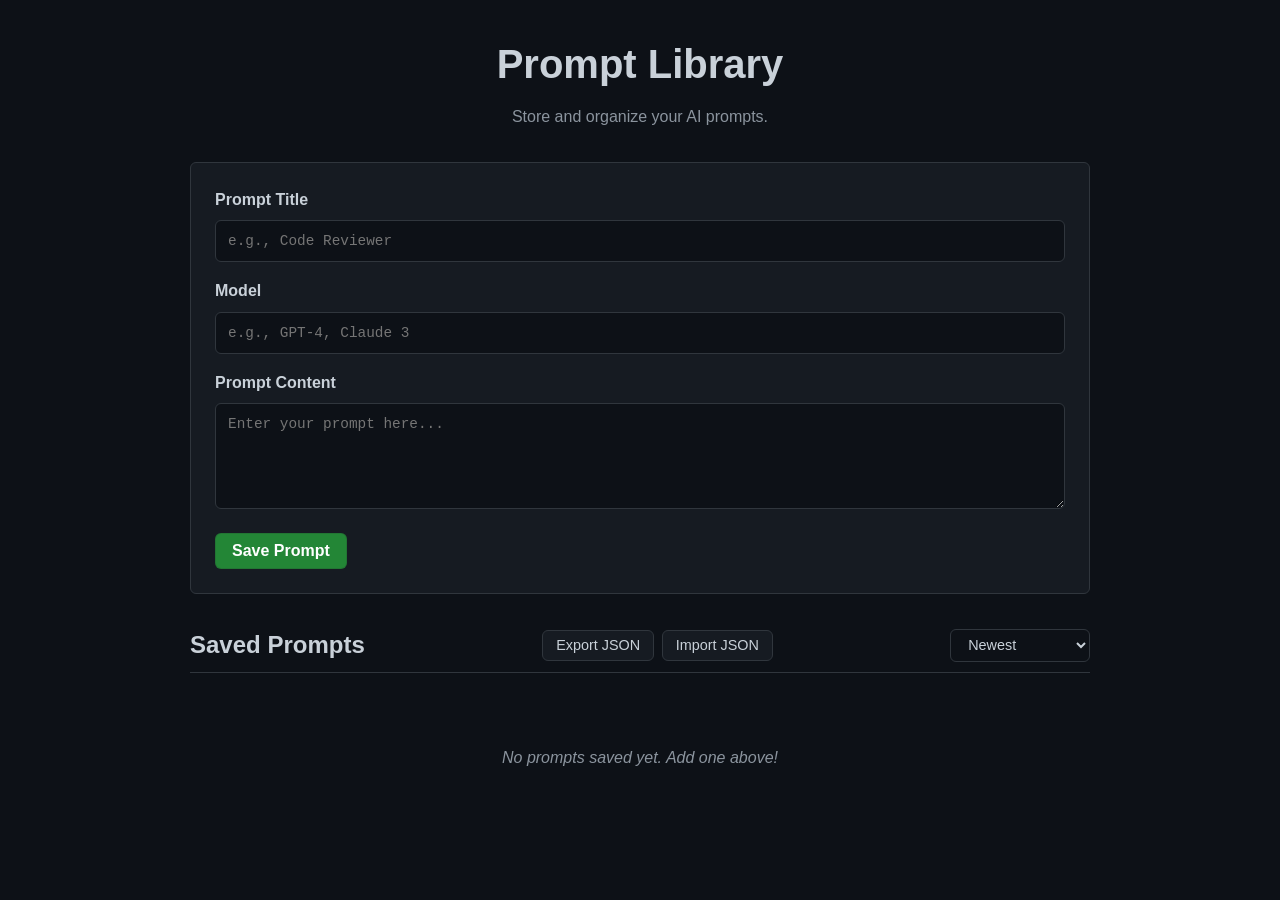
<file: index.html>
<!DOCTYPE html>
<html lang="en">
<head>
    <meta charset="UTF-8">
    <meta name="viewport" content="width=device-width, initial-scale=1.0">
    <title>Prompt Library</title>
    <link rel="stylesheet" href="style.css">
</head>
<body>
    <div class="container">
        <header>
            <h1>Prompt Library</h1>
            <p>Store and organize your AI prompts.</p>
        </header>

        <section class="add-prompt-section">
            <form id="promptForm">
                <div class="form-group">
                    <label for="title">Prompt Title</label>
                    <input type="text" id="title" name="title" placeholder="e.g., Code Reviewer" required>
                </div>
                <div class="form-group">
                    <label for="model">Model</label>
                    <input type="text" id="model" name="model" placeholder="e.g., GPT-4, Claude 3" required maxlength="100">
                </div>
                <div class="form-group">
                    <label for="content">Prompt Content</label>
                    <textarea id="content" name="content" placeholder="Enter your prompt here..." rows="5" required></textarea>
                </div>
                <button type="submit" class="btn-primary">Save Prompt</button>
            </form>
        </section>

        <section class="prompt-list-section">
            <div class="list-header">
                <h2>Saved Prompts</h2>
                <div class="actions-container">
                    <button id="exportBtn" class="btn-secondary">Export JSON</button>
                    <button id="importBtn" class="btn-secondary">Import JSON</button>
                    <input type="file" id="importFile" accept=".json" style="display: none;">
                </div>
                <div class="filter-container">
                    <select id="sortBy" class="sort-select">
                        <option value="newest">Newest</option>
                        <option value="rating">Highest Rated</option>
                    </select>
                </div>
            </div>
            <div id="promptList" class="prompt-grid">
                <!-- Prompts will be injected here by JavaScript -->
            </div>
        </section>
    </div>
    <script src="script.js"></script>
</body>
</html>
</file>
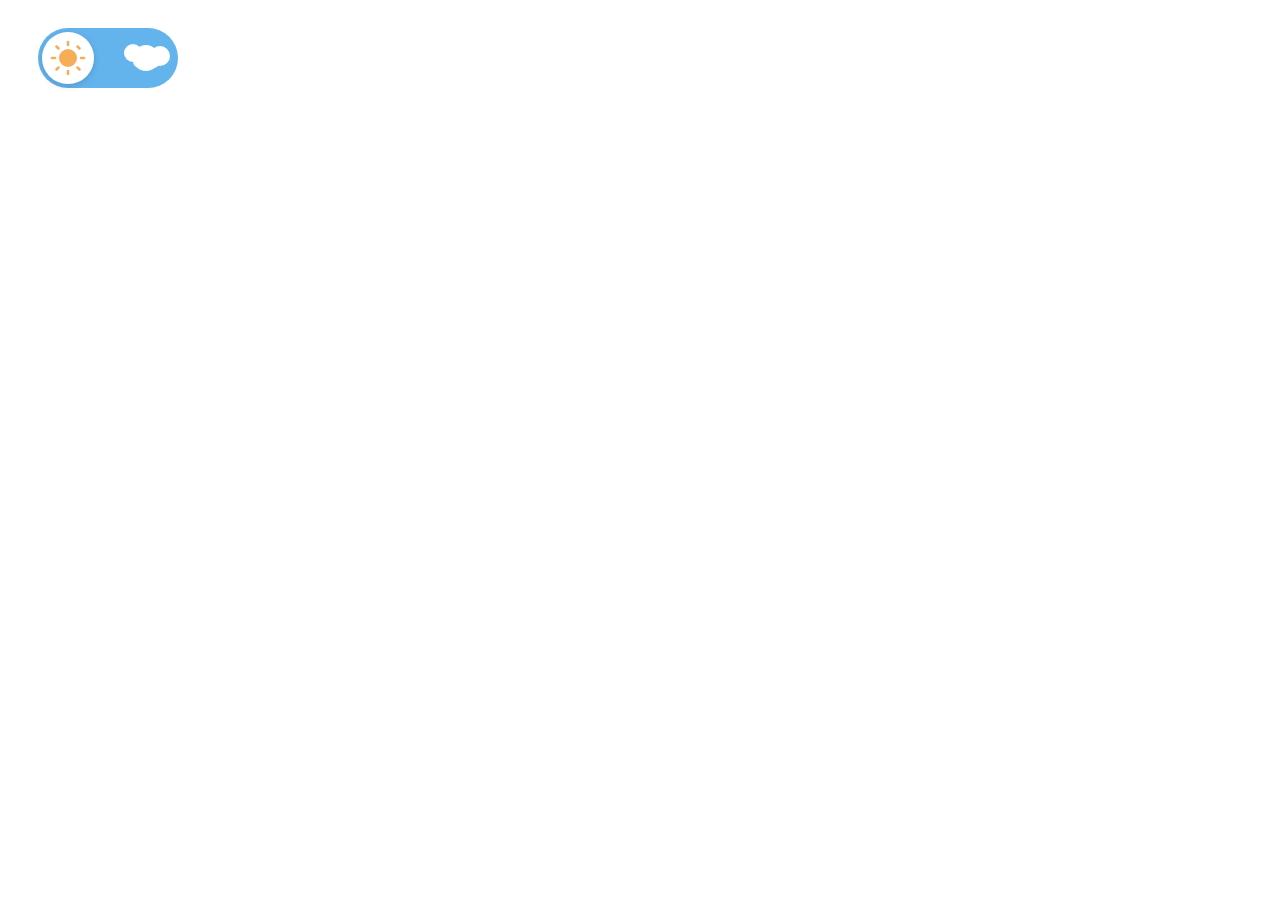
<file: radio.html>
<!doctype html>
<html lang="en">
  <head>
    <meta charset="UTF-8" />
    <meta name="viewport" content="width=device-width, initial-scale=1.0" />
    <title>SVG Form Toggle</title>
    <style>
      /* 1. Visually hide the checkbox but keep it accessible for screen readers */
      .visually-hidden {
        position: absolute;
        width: 1px;
        height: 1px;
        padding: 0;
        margin: -1px;
        overflow: hidden;
        clip: rect(0, 0, 0, 0);
        white-space: nowrap;
        border: 0;
      }

      /* 2. Style the label to act as the clickable area */
      .theme-toggle {
        cursor: pointer;
        display: inline-block;
        width: 200px; /* Adjust size here */
      }

      /* 3. Base SVG element transitions */
      .track,
      .thumb-group,
      .sun,
      .moon,
      .clouds,
      .stars {
        transition: all 0.6s cubic-bezier(0.4, 0, 0.2, 1);
      }

      .track {
        fill: #63b3ed;
      }
      .thumb-group {
        transform: translateX(0);
      }
      .sun {
        opacity: 1;
        transform-origin: 60px 50px;
        transform: rotate(0deg) scale(1);
      }
      .moon {
        opacity: 0;
        transform-origin: 60px 50px;
        transform: rotate(-90deg) scale(0.3);
        filter: drop-shadow(0px 0px 5px rgba(250, 240, 137, 0.9));
      }
      .clouds {
        opacity: 1;
        transform: translateX(0);
      }
      .stars {
        opacity: 0;
        transform: translateX(15px);
      }

      /* 4. Map the :checked state of the input to the SVG elements */
      .visually-hidden:checked + svg .track {
        fill: #1a202c;
      }

      .visually-hidden:checked + svg .thumb-group {
        transform: translateX(80px);
      }

      .visually-hidden:checked + svg .sun {
        opacity: 0;
        transform: rotate(90deg) scale(0.3);
      }

      .visually-hidden:checked + svg .moon {
        opacity: 1;
        transform: rotate(0deg) scale(1);
      }

      .visually-hidden:checked + svg .clouds {
        opacity: 0;
        transform: translateX(-15px);
      }

      .visually-hidden:checked + svg .stars {
        opacity: 1;
        transform: translateX(0);
      }

      /* Optional: Add focus styles for keyboard accessibility */
      .visually-hidden:focus-visible + svg .track {
        outline: 3px solid #4299e1;
        outline-offset: 2px;
      }
    </style>
  </head>
  <body>
    <label class="theme-toggle" for="dark-mode-switch">
      <input
        type="checkbox"
        id="dark-mode-switch"
        class="visually-hidden"
        name="theme"
        value="dark"
      />

      <svg
        xmlns="http://www.w3.org/2000/svg"
        viewBox="0 0 200 100"
        width="100%"
        height="100%"
        style="display: block"
      >
        <defs>
          <filter
            id="thumb-shadow"
            x="-20%"
            y="-20%"
            width="140%"
            height="140%"
          >
            <feDropShadow dx="0" dy="2" stdDeviation="3" flood-opacity="0.15" />
          </filter>
          <mask id="moon-mask">
            <rect x="0" y="0" width="200" height="100" fill="white" />
            <circle cx="64" cy="46" r="11" fill="black" />
          </mask>
        </defs>

        <g class="toggle">
          <rect class="track" x="30" y="20" width="140" height="60" rx="30" />

          <g class="clouds" fill="#ffffff" opacity="0.85">
            <circle cx="125" cy="45" r="9" />
            <circle cx="138" cy="50" r="13" />
            <circle cx="152" cy="48" r="10" />
            <rect x="125" y="47" width="27" height="13" rx="6.5" />
          </g>

          <g class="stars" fill="#ffffff">
            <circle cx="50" cy="35" r="1.5" />
            <circle cx="75" cy="45" r="2" />
            <circle cx="60" cy="65" r="1" />
            <circle cx="90" cy="30" r="1.5" />
            <circle cx="105" cy="55" r="1" />
          </g>

          <g class="thumb-group">
            <circle
              cx="60"
              cy="50"
              r="26"
              fill="#FFFFFF"
              filter="url(#thumb-shadow)"
            />

            <g class="sun">
              <circle cx="60" cy="50" r="9" fill="#F6AD55" />
              <g stroke="#F6AD55" stroke-width="2.5" stroke-linecap="round">
                <line x1="60" y1="34" x2="60" y2="37" />
                <line x1="60" y1="63" x2="60" y2="66" />
                <line x1="44" y1="50" x2="47" y2="50" />
                <line x1="73" y1="50" x2="76" y2="50" />
                <line x1="48.5" y1="38.5" x2="50.5" y2="40.5" />
                <line x1="69.5" y1="59.5" x2="71.5" y2="61.5" />
                <line x1="48.5" y1="61.5" x2="50.5" y2="59.5" />
                <line x1="69.5" y1="38.5" x2="71.5" y2="40.5" />
              </g>
            </g>

            <circle
              class="moon"
              cx="60"
              cy="50"
              r="13"
              fill="#FAF089"
              mask="url(#moon-mask)"
            />
          </g>
        </g>
      </svg>
    </label>
  </body>
</html>
</file>
<file: style.css>
:root {
    --bg-color: #0d1117;
    --card-bg: #161b22;
    --text-primary: #c9d1d9;
    --text-secondary: #8b949e;
    --accent-color: #238636;
    --accent-hover: #2ea043;
    --border-color: #30363d;
    --font-family: -apple-system, BlinkMacSystemFont, "Segoe UI", Helvetica, Arial, sans-serif, "Apple Color Emoji", "Segoe UI Emoji";
    --font-mono: ui-monospace, SFMono-Regular, SF Mono, Menlo, Consolas, Liberation Mono, monospace;
}

* {
    box-sizing: border-box;
    margin: 0;
    padding: 0;
}

body {
    background-color: var(--bg-color);
    color: var(--text-primary);
    font-family: var(--font-family);
    line-height: 1.6;
    padding: 2rem;
}

.container {
    max-width: 900px;
    margin: 0 auto;
}

header {
    margin-bottom: 2rem;
    text-align: center;
}

h1 {
    font-size: 2.5rem;
    margin-bottom: 0.5rem;
}

h2 {
    font-size: 1.5rem;
    margin-bottom: 1rem;
    border-bottom: 1px solid var(--border-color);
    padding-bottom: 0.5rem;
}

.list-header {
    display: flex;
    justify-content: space-between;
    align-items: center;
    margin-bottom: 1.5rem;
    border-bottom: 1px solid var(--border-color);
    padding-bottom: 0.5rem;
}

.list-header h2 {
    margin-bottom: 0;
    border-bottom: none;
    padding-bottom: 0;
}

.actions-container {
    display: flex;
    gap: 0.5rem;
    align-items: center;
}

.btn-secondary {
    background-color: var(--card-bg);
    color: var(--text-primary);
    border: 1px solid var(--border-color);
    border-radius: 6px;
    padding: 0.4rem 0.8rem;
    font-size: 0.9rem;
    cursor: pointer;
    transition: background-color 0.2s, border-color 0.2s;
}

.btn-secondary:hover {
    background-color: #21262d;
    border-color: #8b949e;
}

.sort-select {
    padding: 0.4rem 0.8rem;
    background-color: #0d1117;
    border: 1px solid var(--border-color);
    border-radius: 6px;
    color: var(--text-primary);
    font-size: 0.9rem;
    cursor: pointer;
}

.sort-select:focus {
    outline: none;
    border-color: #58a6ff;
}

p {
    color: var(--text-secondary);
}

.add-prompt-section {
    background-color: var(--card-bg);
    border: 1px solid var(--border-color);
    border-radius: 6px;
    padding: 1.5rem;
    margin-bottom: 2rem;
}

.form-group {
    margin-bottom: 1rem;
}

label {
    display: block;
    margin-bottom: 0.5rem;
    font-weight: 600;
}

input[type="text"],
textarea {
    width: 100%;
    padding: 0.75rem;
    background-color: #0d1117;
    border: 1px solid var(--border-color);
    border-radius: 6px;
    color: var(--text-primary);
    font-family: var(--font-mono);
    font-size: 0.9rem;
    transition: border-color 0.2s;
}

input[type="text"]:focus,
textarea:focus {
    outline: none;
    border-color: #58a6ff;
}

.btn-primary {
    background-color: var(--accent-color);
    color: white;
    border: 1px solid rgba(27, 31, 35, 0.15);
    border-radius: 6px;
    padding: 0.5rem 1rem;
    font-size: 1rem;
    font-weight: 600;
    cursor: pointer;
    transition: background-color 0.2s;
}

.btn-primary:hover {
    background-color: var(--accent-hover);
}

.prompt-grid {
    display: grid;
    grid-template-columns: repeat(auto-fill, minmax(280px, 1fr));
    gap: 1.5rem;
}

.prompt-card {
    background-color: var(--card-bg);
    border: 1px solid var(--border-color);
    border-radius: 6px;
    padding: 1.5rem;
    display: flex;
    flex-direction: column;
    justify-content: space-between;
    transition: transform 0.2s, box-shadow 0.2s;
}

.prompt-card:hover {
    transform: translateY(-2px);
    box-shadow: 0 4px 12px rgba(0, 0, 0, 0.5);
}

.prompt-header {
    margin-bottom: 1rem;
}

.prompt-title {
    font-size: 1.25rem;
    font-weight: 600;
    color: #58a6ff;
    margin-bottom: 0.5rem;
}

.prompt-preview {
    font-family: var(--font-mono);
    font-size: 0.85rem;
    color: var(--text-secondary);
    background-color: #0d1117;
    padding: 0.5rem;
    border-radius: 4px;
    overflow: hidden;
    text-overflow: ellipsis;
    display: -webkit-box;
    -webkit-line-clamp: 3;
    -webkit-box-orient: vertical;
}

.star-rating {
    display: flex;
    align-items: center;
    gap: 0.25rem;
    margin: 0.75rem 0;
}

.star {
    font-size: 1.25rem;
    color: #484f58; /* Visible empty state */
    cursor: pointer;
    transition: color 0.1s, transform 0.1s;
    line-height: 1;
}

.star.filled {
    color: #e3b341; /* GitHub-like yellow/gold */
}

.star:hover {
    transform: scale(1.2);
}

.rating-text {
    font-size: 0.8rem;
    color: var(--text-secondary);
    margin-left: 0.5rem;
}

.prompt-actions {
    margin-top: 1rem;
    text-align: right;
}

.btn-delete {
    background-color: transparent;
    color: #da3633;
    border: 1px solid var(--border-color);
    border-radius: 4px;
    padding: 0.25rem 0.75rem;
    font-size: 0.85rem;
    cursor: pointer;
    transition: background-color 0.2s, color 0.2s;
}

.btn-delete:hover {
    background-color: rgba(218, 54, 51, 0.1);
    border-color: #da3633;
}

.empty-state {
    grid-column: 1 / -1;
    text-align: center;
    padding: 3rem;
    color: var(--text-secondary);
    font-style: italic;
}

/* Personal Notes Feature */
.prompt-notes-section {
    margin-top: 1rem;
    padding-top: 1rem;
    border-top: 1px solid var(--border-color);
}

.prompt-notes-section textarea {
    width: 100%;
    margin-bottom: 0.5rem;
    min-height: 80px;
    resize: vertical;
}

.note-actions {
    display: flex;
    justify-content: flex-end;
    align-items: center;
    gap: 0.5rem;
}

.note-status {
    font-size: 0.85rem;
    margin-right: auto; /* Pushes buttons to the right */
    color: var(--accent-color);
    font-weight: 600;
    opacity: 0;
    transition: opacity 0.3s ease;
}

.note-status.visible {
    opacity: 1;
}

.btn-save-note {
    background-color: var(--card-bg);
    border: 1px solid var(--accent-color);
    color: var(--accent-color);
    border-radius: 4px;
    padding: 0.25rem 0.75rem;
    font-size: 0.85rem;
    cursor: pointer;
    transition: all 0.2s;
}

.btn-save-note:hover {
    background-color: var(--accent-color);
    color: white;
}

/* Reuse .btn-delete styles for Delete Note but ensure specificity if needed */
.btn-delete-note {
    background-color: transparent;
    color: var(--text-secondary);
    border: 1px solid var(--border-color);
    border-radius: 4px;
    padding: 0.25rem 0.75rem;
    font-size: 0.85rem;
    cursor: pointer;
    transition: all 0.2s;
}

.btn-delete-note:hover {
    color: #da3633;
    border-color: #da3633;
}

/* Metadata Styles */
.metadata-section {
    background-color: #0d1117;
    border: 1px solid var(--border-color);
    border-radius: 6px;
    padding: 0.75rem;
    margin-bottom: 1rem;
    font-size: 0.85rem;
}

.metadata-item {
    display: flex;
    justify-content: space-between;
    margin-bottom: 0.4rem;
}

.metadata-item:last-child {
    margin-bottom: 0;
}

.metadata-label {
    color: var(--text-secondary);
    font-weight: 600;
}

.metadata-value {
    color: var(--text-primary);
    font-family: var(--font-mono);
}

.token-badge {
    padding: 0.1rem 0.4rem;
    border-radius: 12px;
    font-size: 0.75rem;
    font-weight: 600;
    border: 1px solid transparent;
}

.token-high {
    background-color: rgba(35, 134, 54, 0.15);
    color: #3fb950;
    border-color: rgba(59, 185, 80, 0.4);
}

.token-medium {
    background-color: rgba(210, 153, 34, 0.15);
    color: #d29922;
    border-color: rgba(210, 153, 34, 0.4);
}

.token-low {
    background-color: rgba(248, 81, 73, 0.15);
    color: #f85149;
    border-color: rgba(248, 81, 73, 0.4);
}
</file>
